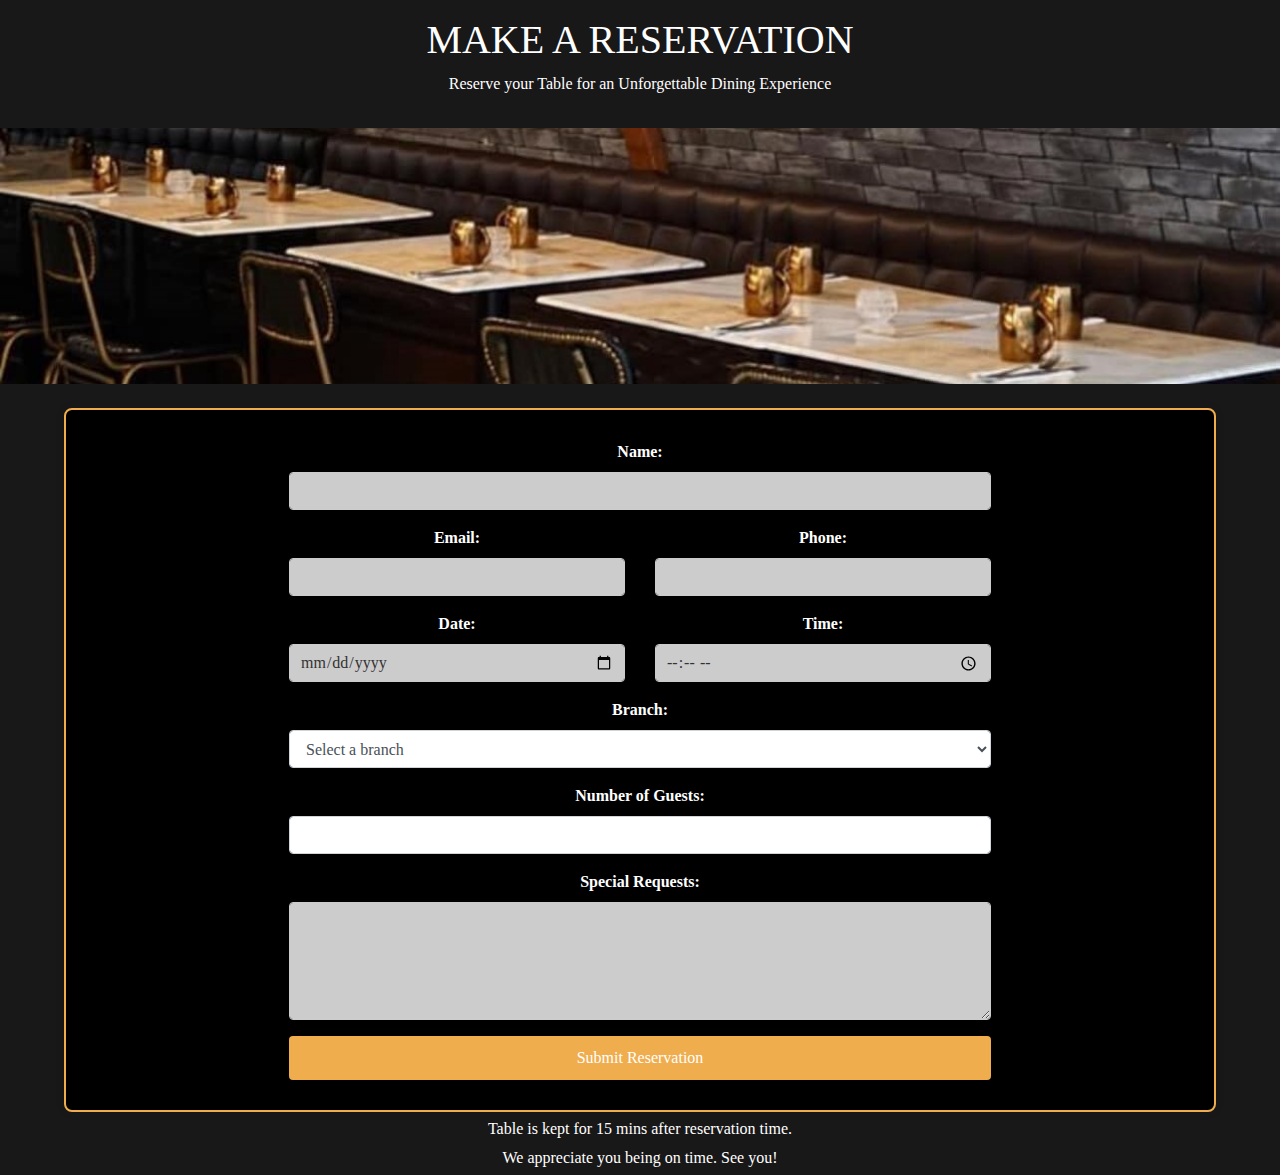
<file: reservation.html>
<!DOCTYPE html>
<html lang="en">
<head>
    <meta charset="UTF-8">
    <meta name="viewport" content="width=device-width, initial-scale=1.0">
    <title>Reservation Page</title>
    <link rel="stylesheet" href="https://stackpath.bootstrapcdn.com/bootstrap/4.5.2/css/bootstrap.min.css">
    <link rel="stylesheet" href="reservation.css">
</head>
<body>
    <header class="fixed-header">
        <h1>MAKE A RESERVATION</h1>
        <p>Reserve your Table for an Unforgettable Dining Experience</p>
    </header>

    <img src="reservation/resto.jpeg" alt="Photo of Pounder" id="resto-photo">
    <div id="reservationSection" class="container mt-4">
        <div class="row justify-content-center">
            <div class="col-md-8">
                <div class="card-body">
                    <form id="reservationForm" class="needs-validation" novalidate>
                        <div class="form-group">
                            <label for="name">Name:</label>
                            <input type="text" class="form-control" id="name" name="name" required>
                            <div class="invalid-feedback">
                                Please enter your name.
                            </div>
                        </div>
                        <div class="row justify-content-center">
                            <div class="col-md-6">
                                <div class="form-group">
                                    <label for="email">Email:</label>
                                    <input type="email" class="form-control" id="email" name="email" required>
                                    <div class="invalid-feedback">
                                        Please enter a valid email address.
                                    </div>
                                </div>
                            </div>
                            <div class="col-md-6">
                                <div class="form-group">
                                    <label for="phone">Phone:</label>
                                    <input type="tel" class="form-control" id="phone" name="phone" required>
                                    <div class="invalid-feedback">
                                        Please enter your phone number.
                                    </div>
                                </div>
                            </div>
                        </div>
                        <div class="row justify-content-center">
                            <div class="col-md-6">
                                <div class="form-group">
                                    <label for="date">Date:</label>
                                    <input type="date" class="form-control" id="date" name="date" required>
                                    <div class="invalid-feedback">
                                        Please select a date.
                                    </div>
                                </div>
                            </div>
                            <div class="col-md-6">
                                <div class="form-group">
                                    <label for="time">Time:</label>
                                    <input type="time" class="form-control" id="time" name="time" required>
                                    <div class="invalid-feedback">
                                        Please select a time.
                                    </div>
                                </div>
                            </div>
                        </div>
                        <div class="form-group">
                            <label for="branch">Branch:</label>
                            <select class="form-control" id="branch" name="branch" required>
                                <option value="" disabled selected>Select a branch</option>
                                <option value="SM North">SM North</option>
                                <option value="Vertis North">Vertis North</option>
                                <option value="SM Megamall">SM Megamall</option>
                                <option value="Gateway Mall II">Gateway Mall II</option>
                                <option value="BGC">BGC</option>
                                <option value="Robinson Manila">Robinson Manila</option>
                                <option value="Mall of Asia">Mall of Asia</option>
                                <option value="Ayala Mall By the Bay">Ayala Mall By the Bay</option>
                            </select>
                            <div class="invalid-feedback">
                                Please select a branch.
                            </div>
                        </div>
                        <div class="form-group">
                            <label for="guests">Number of Guests:</label>
                            <input type="number" class="form-control" id="guests" name="guests" min="1" required>
                            <div class="invalid-feedback">
                                Please enter the number of guests.
                            </div>
                        </div>
                        <div class="form-group">
                            <label for="specialRequests">Special Requests:</label>
                            <textarea class="form-control" id="specialRequests" name="specialRequests" rows="4"></textarea>
                        </div>
                        <button type="submit" class="btn btn-primary btn-block">Submit Reservation</button>
                    </form>
                    <p id="confirmationMessage" class="mt-3 text-center text-success hidden">Reservation submitted successfully!</p>
                </div>
            </div>
        </div>
    </div>
    <p id="reminderMessage">Table is kept for 15 mins after reservation time.</p>
    <p id="reminderMessage">We appreciate you being on time. See you!</p>
    
    <script src="reservation.js"></script>
</body>
</html>
</file>
<file: reservation.css>
body {
    font-family: 'Times New Roman', Times, serif;
    background-color: #191818;
    color: #ffffff;
}

header {
    text-align: center;
    background-color: #191818;
    color: white;
    padding: 1em 0;
}

#resto-photo {
    justify-content: center;
    width: 100%;
    padding-top: 120px;
}

.fixed-header {
    position: fixed;
    top: 0;
    width: 100%;
    z-index: 1000;
}

.container {
    background-color: #000000;
    padding: 10px;
    border-radius: 8px;
    box-shadow: 0 0 10px rgba(0, 0, 0, 0.1);
    margin-top: 30px;
    margin-bottom: 30px;
    text-align: center;
    max-width: 90%;
    margin: 0 auto;
    border: 2px solid #f0ad4e;
}

.card-body {
    color: rgba(0, 0, 0, 0.336);
}

.container .form-group {
    color: #000000;
}

.container label, h5 {
    display: block;
    font-weight: bold;
    color: #ffffff;
}

.container input[type="text"],
.container input[type="email"],
.container input[type="tel"],
.container input[type="date"],
.container input[type="time"],
.container textarea {
    width: 100%;
    padding: 10px;
    font-size: 16px;
    border: 1px solid #ccc;
    border-radius: 4px;
    background-color: rgba(255, 255, 255, 0.8);
    color: #333;
}

.container button {
    background-color: #f0ad4e;
    color: white;
    padding: 10px 20px;
    border: none;
    border-radius: 4px;
    cursor: pointer;
    font-size: 16px;
}

.container button:hover {
    background-color: #ff9500;
}

.hidden {
    display: none;
}

#reminderMessage {
    margin: 5px;
    text-align: center;
}

/* Media Queries for iPhones */
@media only screen and (max-width: 480px) {
    body {
        font-size: 14px;
    }
    
    header h1 {
        font-size: 24px;
    }

    header p {
        font-size: 14px;
    }

    #resto-photo {
        padding-top: 80px;
    }

    .container {
        padding: 5px;
        max-width: 100%;
    }

    .container input[type="text"],
    .container input[type="email"],
    .container input[type="tel"],
    .container input[type="date"],
    .container input[type="time"],
    .container textarea {
        font-size: 14px;
        padding: 8px;
    }

    .container button {
        padding: 8px 16px;
        font-size: 14px;
    }
}
</file>
